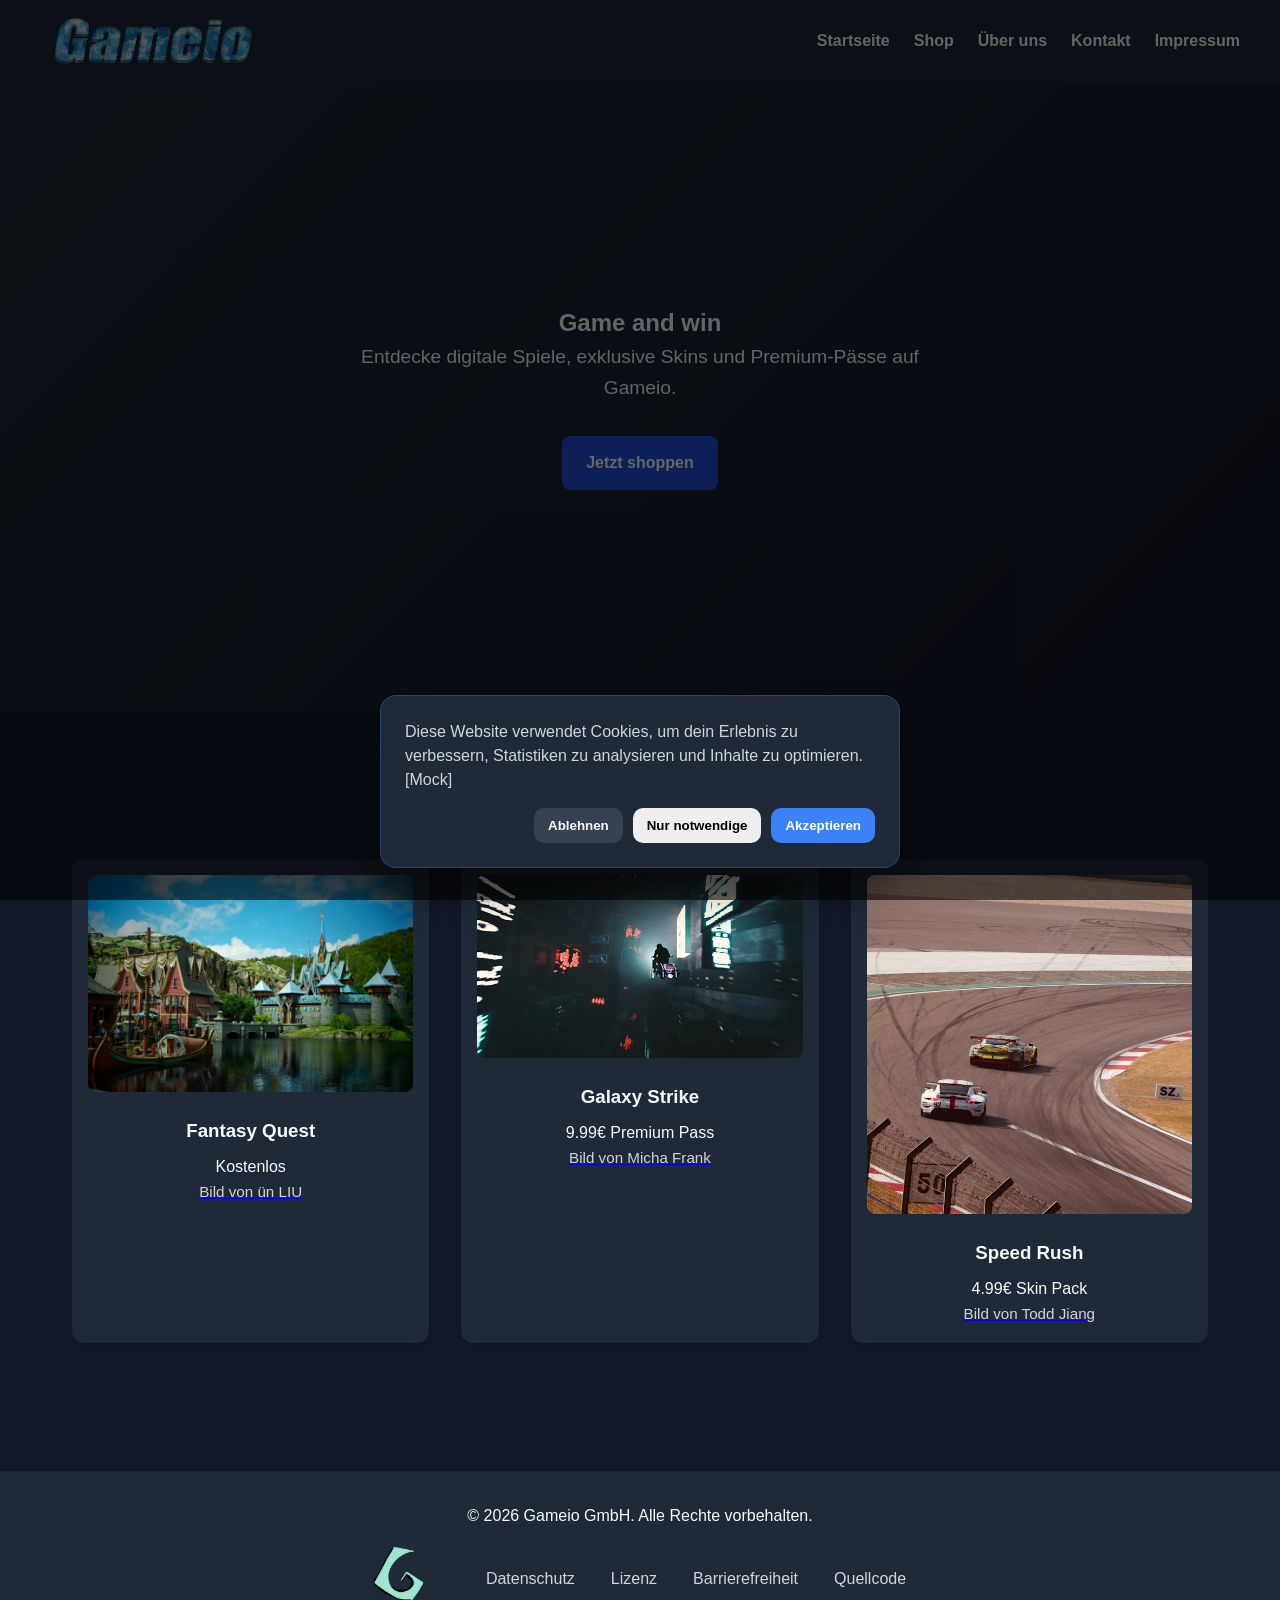
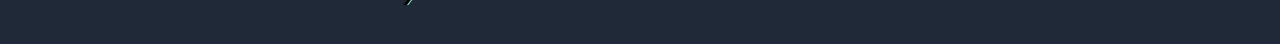
<file: index.html>
<!DOCTYPE html>
<html lang="de">
<head>
    <meta charset="UTF-8" />
    <meta name="viewport" content="width=device-width, initial-scale=1.0" />
    <title>Gameio - Gaming Marketplace</title>
    <link rel="stylesheet" href="style.css" />
</head>

<body>
<a href="#main-content" class="skip-link">Zum Hauptinhalt springen</a>

<header>
    <nav class="navbar">
        <a href="./" class="logo">
            <img src="assets/gameioLOGO.png" alt="Gameio Logo">
        </a>
        <ul class="nav-links">
            <li><a href="./">Startseite</a></li>
            <li><a href="shop.html">Shop</a></li>
            <li><a href="about.html">Über uns</a></li>
            <li><a href="contact.html">Kontakt</a></li>
            <li><a href="impressum.html">Impressum</a></li>
        </ul>
    </nav>
</header>

<main id="main-content">
    <section class="hero">
        <div class="hero-text">
            <h1>Game and win</h1>
            <p>
                Entdecke digitale Spiele, exklusive Skins und Premium-Pässe
                auf Gameio.
            </p>
            <a href="shop.html" class="btn">Jetzt shoppen</a>
        </div>
    </section>

    <section class="featured">
        <h2>Beliebte Produkte</h2>
        <div class="product-grid">

                <article class="card">
                    <img src="assets/game1.jpg" alt="Fantasy Adventure Game Cover">
                    <h3>Fantasy Quest</h3>
                    <p>Kostenlos</p>
                    <a href="https://unsplash.com/de/fotos/burg-und-dorf-an-einem-see-mit-einem-boot-8I8iCWYSlW8" target="_blank" rel="noopener noreferrer">
                        <small>
                            Bild von ün LIU
                        </small>
                    </a>
                </article>

            <article class="card">
                <img src="assets/game2.jpg" alt="Sci-Fi Shooter Game Cover">
                <h3>Galaxy Strike</h3>
                <p>9.99€ Premium Pass</p>
                <a href="https://unsplash.com/de/fotos/eine-person-die-nachts-mit-dem-motorrad-eine-strasse-entlang-fahrt-zTfBVJJw_NY" target="_blank" rel="noopener noreferrer">
                    <small>Bild von Micha Frank</small>
                </a>
            </article>

            <article class="card">
                <img src="assets/game3.jpg" alt="Racing Game Cover">
                <h3>Speed Rush</h3>
                <p>4.99€ Skin Pack</p>
                <a href="https://unsplash.com/de/fotos/rennwagen-auf-der-rennstrecke-uFbmTCtLkqg" target="_blank" rel="noopener noreferrer">
                    <small>Bild von Todd Jiang</small>
                </a>
            </article>

        </div>
    </section>
</main>

<footer>
    <p>&copy; 2026 Gameio GmbH. Alle Rechte vorbehalten.</p>
    <div class="footer-links">
        <a href="./" class="botlogo">
            <img src="assets/gameioLOGOBottom.png" alt="Gameio Logo">
        </a>
        <a href="privacy.html">Datenschutz</a>
        <a href="lizenz.html">Lizenz</a>
        <a href="accessibility.html">Barrierefreiheit</a>
        <a href="https://github.com/luka-ivanovic/gameio" target="_blank" rel="noopener noreferrer">Quellcode
        </a>
    </div>
</footer>

<script src="./home.js"></script>
</body>
</html>
</file>
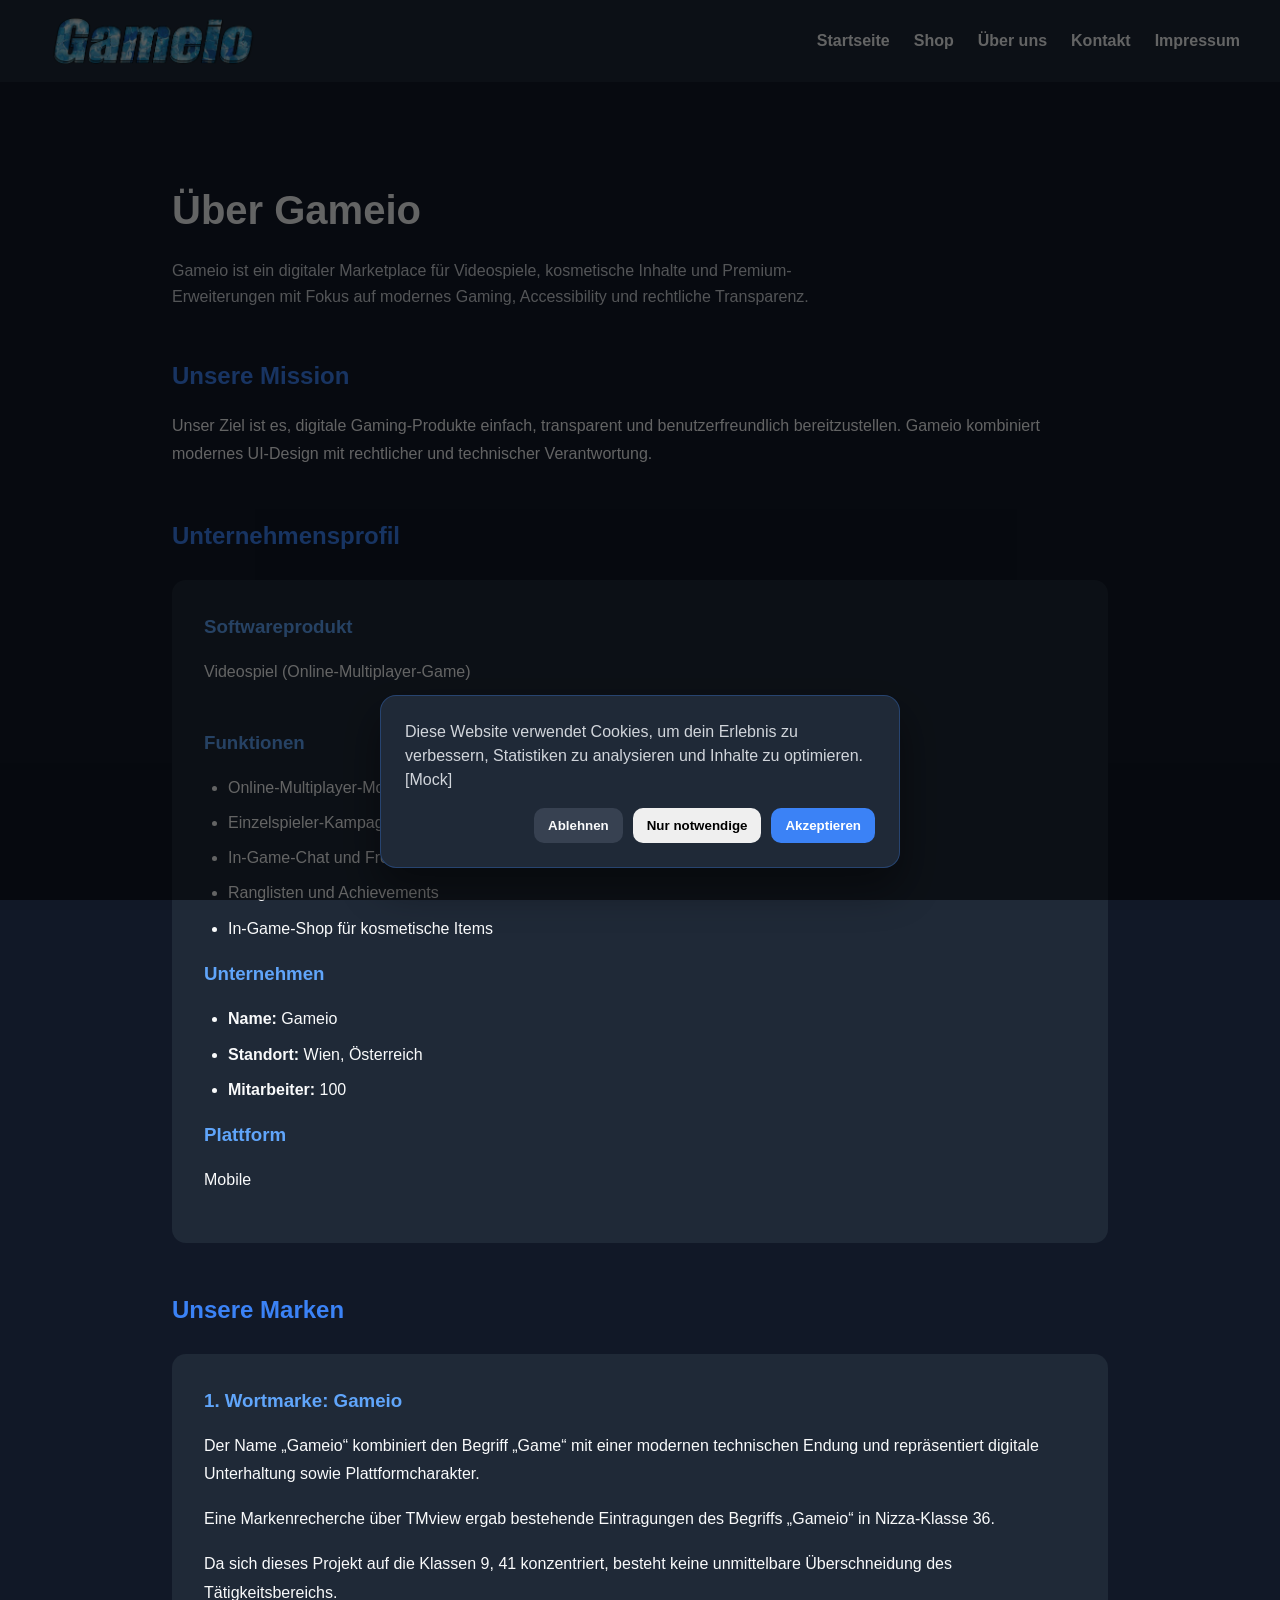
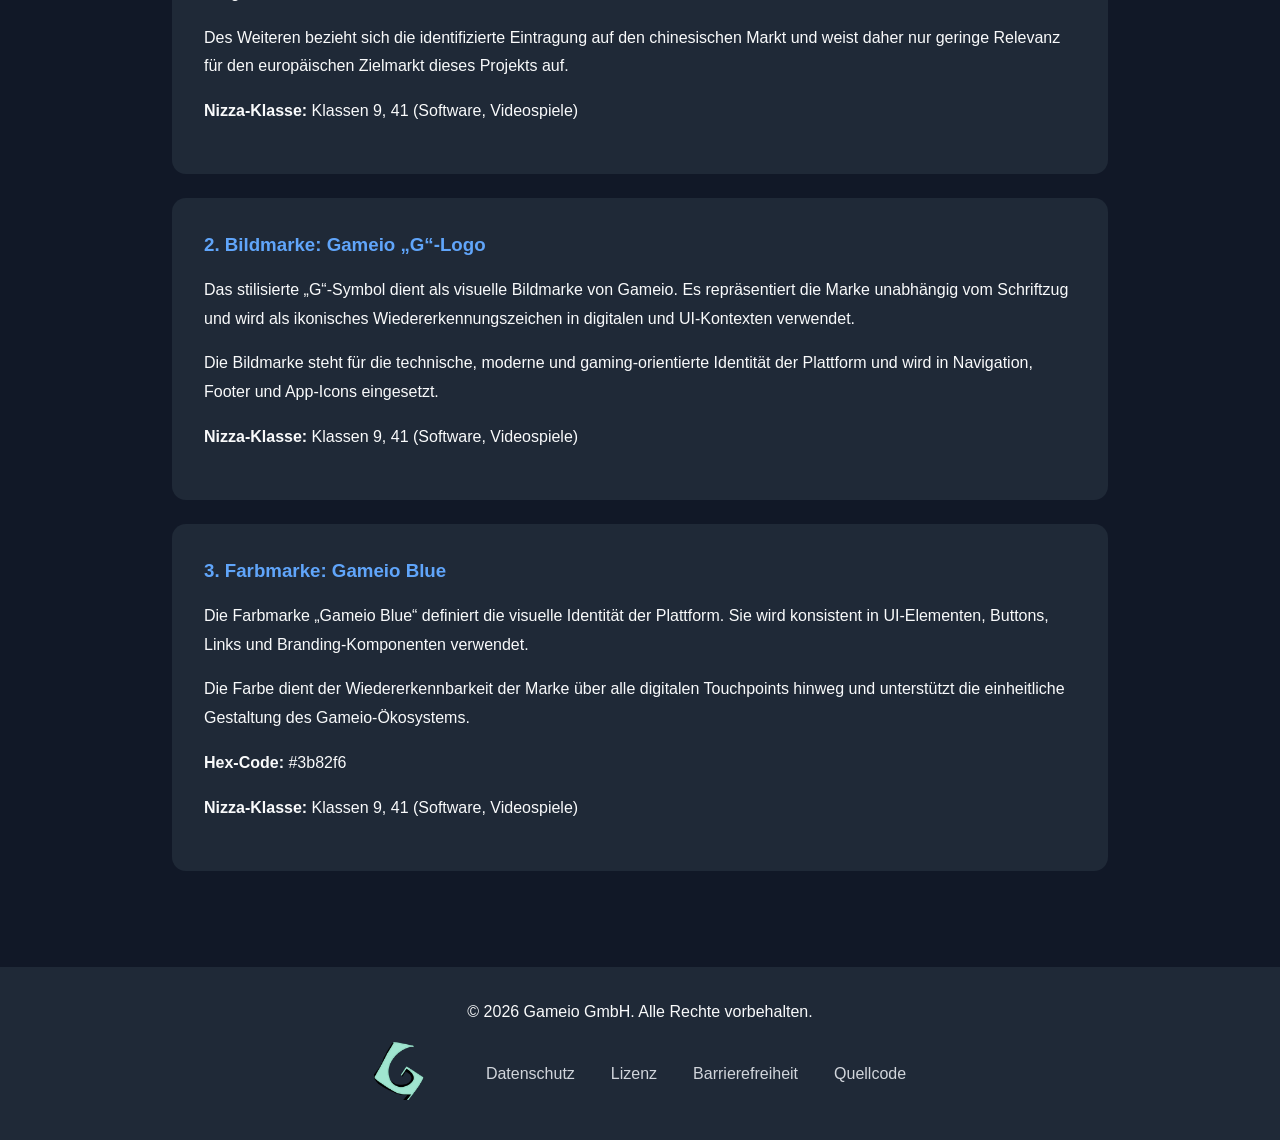
<file: about.html>
<!DOCTYPE html>
<html lang="de">
<head>
    <meta charset="UTF-8" />
    <meta name="viewport" content="width=device-width, initial-scale=1.0" />
    <title>Gameio - Über uns</title>
    <link rel="stylesheet" href="style.css" />
</head>

<body>
<a href="#main-content" class="skip-link">Zum Hauptinhalt springen</a>

<header>
    <nav class="navbar">
        <a href="./" class="logo">
            <img src="assets/gameioLOGO.png" alt="Gameio Logo">
        </a>
        <ul class="nav-links">
            <li><a href="./">Startseite</a></li>
            <li><a href="shop.html">Shop</a></li>
            <li><a href="about.html">Über uns</a></li>
            <li><a href="contact.html">Kontakt</a></li>
            <li><a href="impressum.html">Impressum</a></li>
        </ul>
    </nav>
</header>

<main id="main-content">
    <section class="about-container">
        <h1>Über Gameio</h1>

        <p class="subtitle">
            Gameio ist ein digitaler Marketplace für Videospiele, kosmetische Inhalte
            und Premium-Erweiterungen mit Fokus auf modernes Gaming, Accessibility
            und rechtliche Transparenz.
        </p>

        <section class="about-section">
            <h2>Unsere Mission</h2>
            <p>
                Unser Ziel ist es, digitale Gaming-Produkte einfach, transparent
                und benutzerfreundlich bereitzustellen. Gameio kombiniert modernes
                UI-Design mit rechtlicher und technischer Verantwortung.
            </p>
        </section>

        <section class="about-section">
            <h2>Unternehmensprofil</h2>

            <div class="brand-card">
                <h3>Softwareprodukt</h3>
                <p>Videospiel (Online-Multiplayer-Game)</p>
                <br>
                <h3>Funktionen</h3>
                <ul>
                    <li>Online-Multiplayer-Modus</li>
                    <li>Einzelspieler-Kampagne</li>
                    <li>In-Game-Chat und Freundesliste</li>
                    <li>Ranglisten und Achievements</li>
                    <li>In-Game-Shop für kosmetische Items</li>
                </ul>

                <h3>Unternehmen</h3>
                <ul>
                    <li><strong>Name:</strong> Gameio</li>
                    <li><strong>Standort:</strong> Wien, Österreich</li>
                    <li><strong>Mitarbeiter:</strong> 100</li>
                </ul>

                <h3>Plattform</h3>
                <p>Mobile</p>
            </div>
        </section>

        <section class="about-section">
            <h2>Unsere Marken</h2>

            <div class="brand-card">
                <h3>1. Wortmarke: Gameio</h3>
                <p>
                    Der Name „Gameio“ kombiniert den Begriff „Game“ mit einer
                    modernen technischen Endung und repräsentiert digitale
                    Unterhaltung sowie Plattformcharakter.
                </p>

                <p>
                    Eine Markenrecherche über TMview ergab bestehende Eintragungen
                    des Begriffs „Gameio“ in Nizza-Klasse 36.
                </p>

                <p>
                    Da sich dieses Projekt auf die Klassen 9, 41 konzentriert,
                    besteht keine unmittelbare Überschneidung des Tätigkeitsbereichs.
                </p>

                <p>
                    Des Weiteren bezieht sich die identifizierte Eintragung auf
                    den chinesischen Markt und weist daher nur geringe Relevanz
                    für den europäischen Zielmarkt dieses Projekts auf.
                </p>

                <p><strong>Nizza-Klasse:</strong> Klassen 9, 41 (Software, Videospiele)</p>
            </div>

            <div class="brand-card">
                <h3>2. Bildmarke: Gameio „G“-Logo</h3>

                <p>
                    Das stilisierte „G“-Symbol dient als visuelle Bildmarke von Gameio.
                    Es repräsentiert die Marke unabhängig vom Schriftzug und wird als
                    ikonisches Wiedererkennungszeichen in digitalen und UI-Kontexten verwendet.
                </p>

                <p>
                    Die Bildmarke steht für die technische, moderne und gaming-orientierte
                    Identität der Plattform und wird in Navigation, Footer und App-Icons eingesetzt.
                </p>

                <p>
                    <strong>Nizza-Klasse:</strong> Klassen 9, 41 (Software, Videospiele)
                </p>
            </div>

            <div class="brand-card">
                <h3>3. Farbmarke: Gameio Blue</h3>

                <p>
                    Die Farbmarke „Gameio Blue“ definiert die visuelle Identität der Plattform.
                    Sie wird konsistent in UI-Elementen, Buttons, Links und Branding-Komponenten verwendet.
                </p>

                <p>
                    Die Farbe dient der Wiedererkennbarkeit der Marke über alle digitalen Touchpoints hinweg
                    und unterstützt die einheitliche Gestaltung des Gameio-Ökosystems.
                </p>

                <p>
                    <strong>Hex-Code:</strong> #3b82f6
                </p>

                <p>
                    <strong>Nizza-Klasse:</strong> Klassen 9, 41 (Software, Videospiele)
                </p>
            </div>
        </section>

    </section>
</main>

<footer>
    <p>&copy; 2026 Gameio GmbH. Alle Rechte vorbehalten.</p>
    <div class="footer-links">
        <a href="./" class="botlogo">
            <img src="assets/gameioLOGOBottom.png" alt="Gameio Logo">
        </a>
        <a href="privacy.html">Datenschutz</a>
        <a href="lizenz.html">Lizenz</a>
        <a href="accessibility.html">Barrierefreiheit</a>
        <a href="https://github.com/luka-ivanovic/gameio" target="_blank" rel="noopener noreferrer">Quellcode
        </a>
    </div>
</footer>

<script src="./home.js"></script>
</body>
</html>
</file>
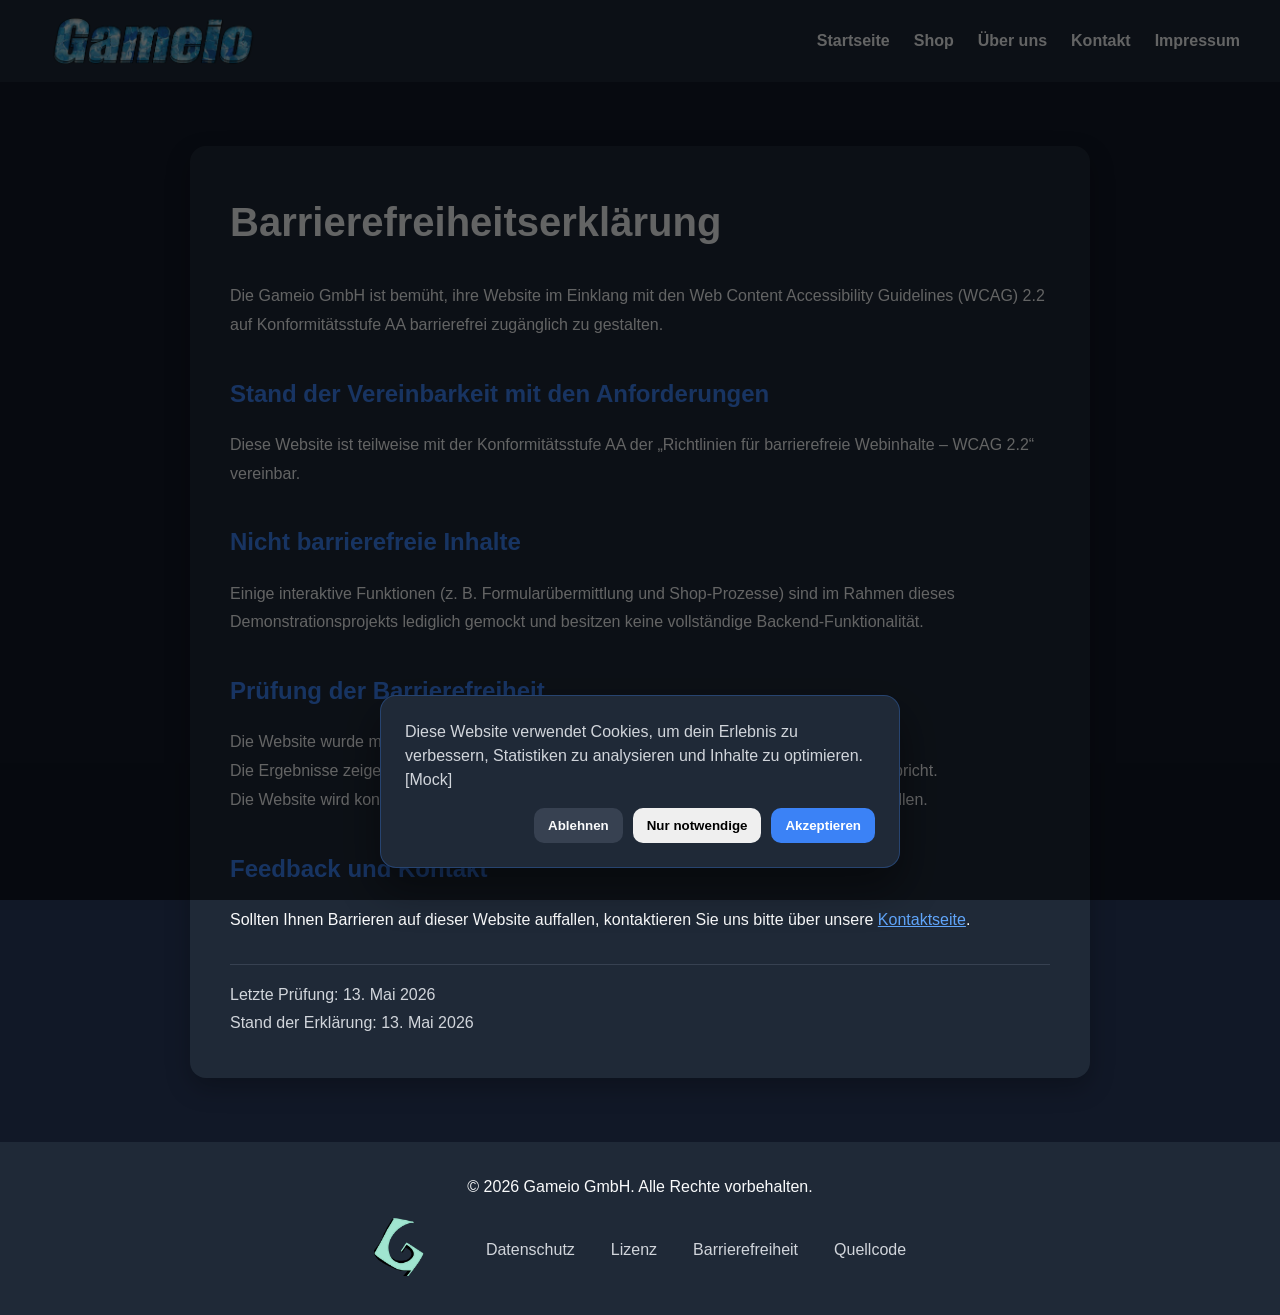
<file: accessibility.html>
<!DOCTYPE html>
<html lang="de">
<head>
    <meta charset="UTF-8" />
    <meta name="viewport" content="width=device-width, initial-scale=1.0" />
    <title>Gameio - Barrierefreiheit</title>
    <link rel="stylesheet" href="style.css" />
</head>

<body>

<a href="#main-content" class="skip-link">Zum Hauptinhalt springen</a>

<header>
    <nav class="navbar">
        <a href="./" class="logo">
            <img src="assets/gameioLOGO.png" alt="Gameio Logo">
        </a>
        <ul class="nav-links">
            <li><a href="./">Startseite</a></li>
            <li><a href="shop.html">Shop</a></li>
            <li><a href="about.html">Über uns</a></li>
            <li><a href="contact.html">Kontakt</a></li>
            <li><a href="impressum.html">Impressum</a></li>
        </ul>
    </nav>
</header>

<main id="main-content" class="legal-container">
    <h1>Barrierefreiheitserklärung</h1>

    <p>
        Die Gameio GmbH ist bemüht, ihre Website im Einklang mit den
        Web Content Accessibility Guidelines (WCAG) 2.2 auf Konformitätsstufe AA
        barrierefrei zugänglich zu gestalten.
    </p>

    <h2>Stand der Vereinbarkeit mit den Anforderungen</h2>
    <p>
        Diese Website ist teilweise mit der Konformitätsstufe AA der „Richtlinien für barrierefreie Webinhalte – WCAG 2.2“ vereinbar.
    </p>


    <h2>Nicht barrierefreie Inhalte</h2>
    <p>
        Einige interaktive Funktionen (z. B. Formularübermittlung und Shop-Prozesse)
        sind im Rahmen dieses Demonstrationsprojekts lediglich gemockt und besitzen
        keine vollständige Backend-Funktionalität.
    </p>

    <h2>Prüfung der Barrierefreiheit</h2>

    <p>
        Die Website wurde mit WAVE (WebAIM) getestet.
    </p>

    <p>
        Die Ergebnisse zeigen, dass die Website großteils den Anforderungen
        der WCAG 2.2 AA entspricht.
    </p>

    <p>
        Die Website wird kontinuierlich weiter verbessert, um die Barrierefreiheit
        langfristig sicherzustellen.
    </p>

    <h2>Feedback und Kontakt</h2>
    <p>
        Sollten Ihnen Barrieren auf dieser Website auffallen, kontaktieren Sie uns bitte über unsere
        <a href="contact.html">Kontaktseite</a>.
    </p>
    <br>
    <p class="credits-note">
        Letzte Prüfung: 13. Mai 2026 <br>
        Stand der Erklärung: 13. Mai 2026
    </p>
</main>


<footer>
    <p>&copy; 2026 Gameio GmbH. Alle Rechte vorbehalten.</p>
    <div class="footer-links">
        <a href="./" class="botlogo">
            <img src="assets/gameioLOGOBottom.png" alt="Gameio Logo">
        </a>
        <a href="privacy.html">Datenschutz</a>
        <a href="lizenz.html">Lizenz</a>
        <a href="accessibility.html">Barrierefreiheit</a>
        <a href="https://github.com/luka-ivanovic/gameio" target="_blank" rel="noopener noreferrer">Quellcode
        </a>
    </div>
</footer>

<script src="./home.js"></script>
</body>
</html>
</file>
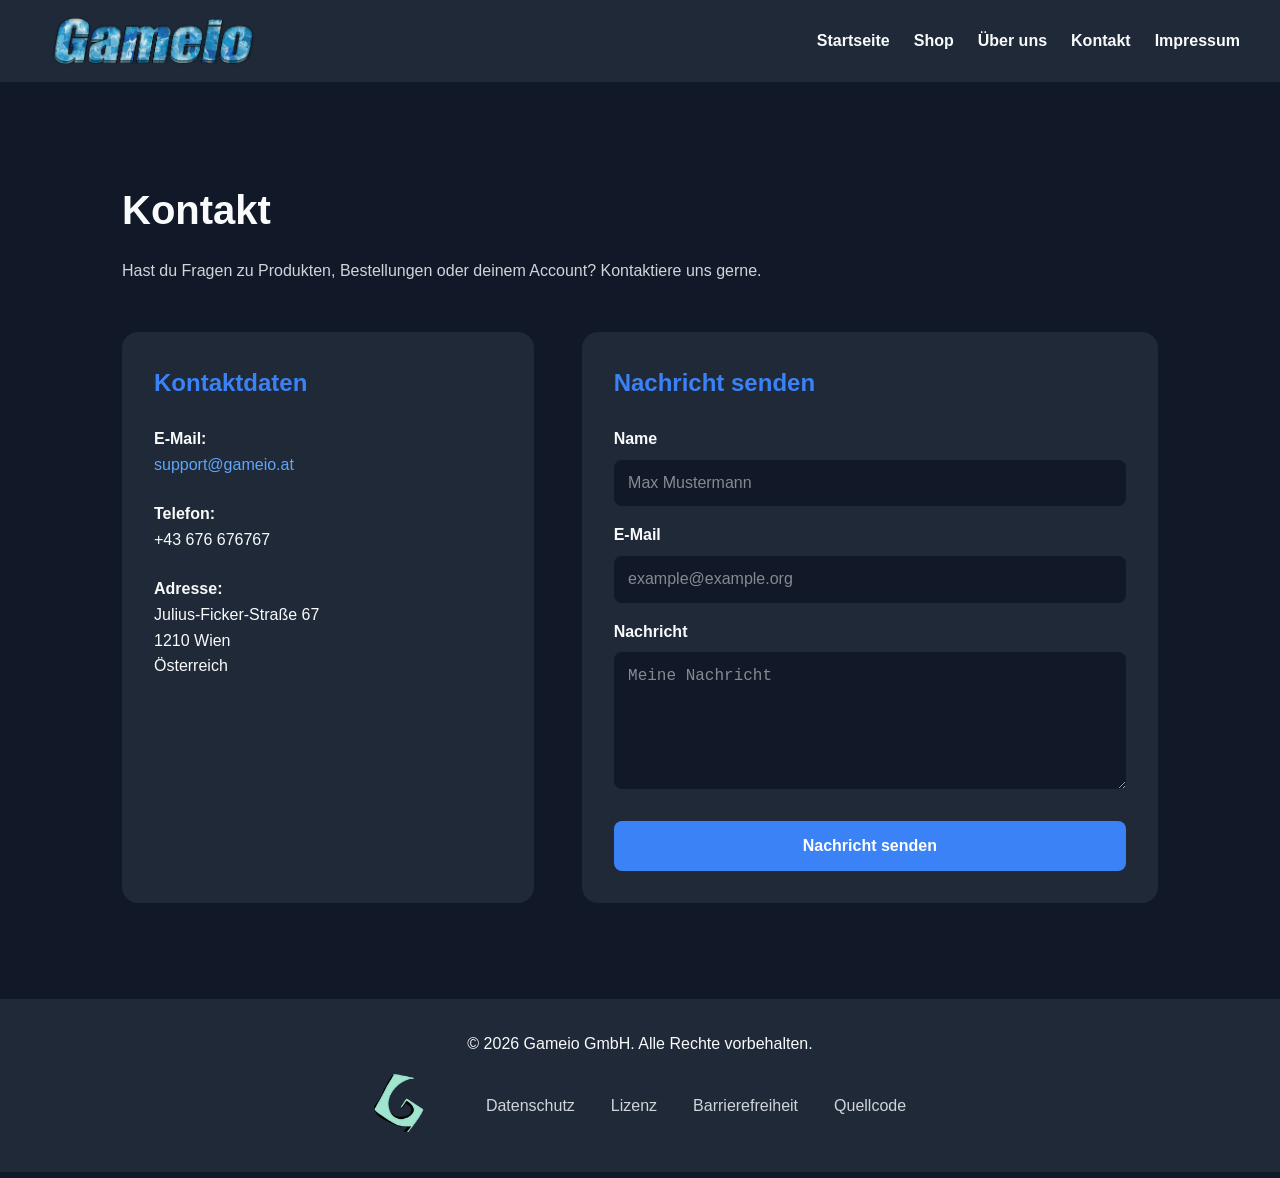
<file: contact.html>
<!DOCTYPE html>
<html lang="de">
<head>
    <meta charset="UTF-8" />
    <meta name="viewport" content="width=device-width, initial-scale=1.0" />
    <title>Gameio - Kontakt</title>
    <link rel="stylesheet" href="style.css" />
</head>

<body>
<a href="#main-content" class="skip-link">Zum Hauptinhalt springen</a>

<header>
    <nav class="navbar">
        <a href="./" class="logo">
            <img src="assets/gameioLOGO.png" alt="Gameio Logo">
        </a>
        <ul class="nav-links">
            <li><a href="./">Startseite</a></li>
            <li><a href="shop.html">Shop</a></li>
            <li><a href="about.html">Über uns</a></li>
            <li><a href="contact.html">Kontakt</a></li>
            <li><a href="impressum.html">Impressum</a></li>
        </ul>
    </nav>
</header>

<main id="main-content">
    <section class="contact-container">
        <h1>Kontakt</h1>
        <p class="subtitle">
            Hast du Fragen zu Produkten, Bestellungen oder deinem Account?
            Kontaktiere uns gerne.
        </p>

        <div class="contact-grid">
            <div class="contact-info">
                <h2>Kontaktdaten</h2>

                <p>
                    <strong>E-Mail:</strong><br>
                    <a href="mailto:support@gameio.at">support@gameio.at</a>
                </p>

                <p>
                    <strong>Telefon:</strong><br>
                    +43 676 676767
                </p>

                <p>
                    <strong>Adresse:</strong><br>
                    Julius-Ficker-Straße 67<br>
                    1210 Wien<br>
                    Österreich
                </p>
            </div>

            <form class="contact-form">
                <h2>Nachricht senden</h2>

                <label for="name">Name</label>
                <input type="text" id="name" name="name" placeholder="Max Mustermann" required>

                <label for="email">E-Mail</label>
                <input type="email" id="email" name="email" placeholder="example@example.org" required>

                <label for="message">Nachricht</label>
                <textarea id="message" name="message" rows="6" placeholder="Meine Nachricht" required></textarea>

                <button type="submit">Nachricht senden</button>
            </form>
        </div>
    </section>
</main>

<footer>
    <p>&copy; 2026 Gameio GmbH. Alle Rechte vorbehalten.</p>
    <div class="footer-links">
        <a href="./" class="botlogo">
            <img src="assets/gameioLOGOBottom.png" alt="Gameio Logo">
        </a>
        <a href="privacy.ptml">Datenschutz</a>
        <a href="lizenz.html">Lizenz</a>
        <a href="accessibility.html">Barrierefreiheit</a>
        <a href="https://github.com/luka-ivanovic/gameio" target="_blank" rel="noopener noreferrer">Quellcode
        </a>
    </div>
</footer>

</body>

</html>
</file>
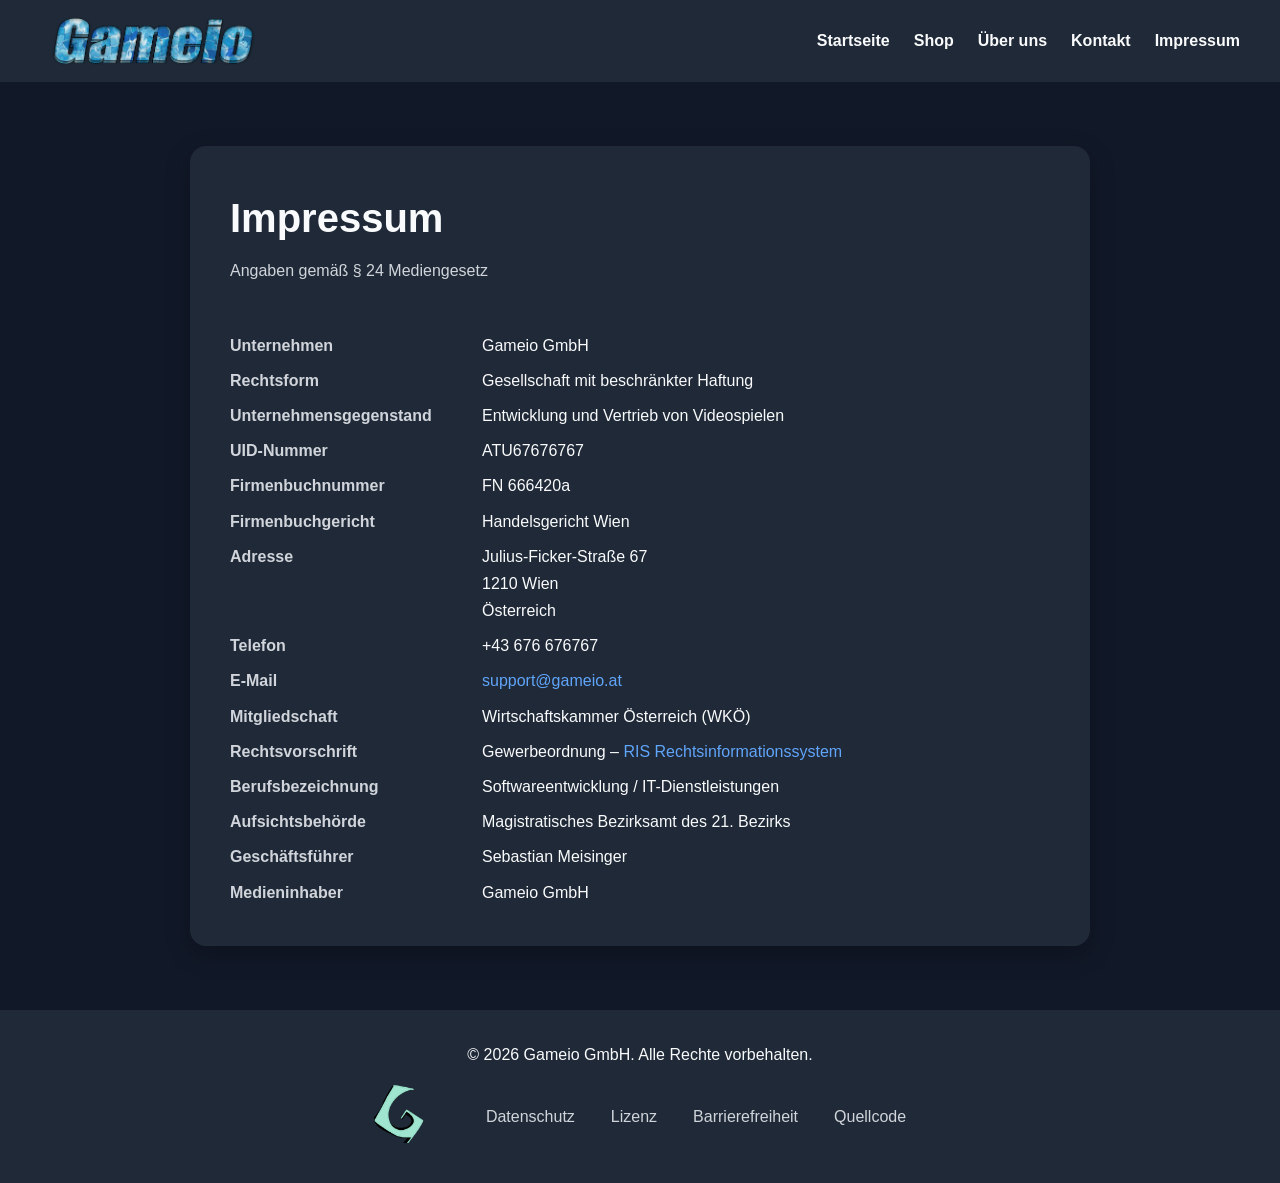
<file: impressum.html>
<!DOCTYPE html>
<html lang="de">
<head>
    <meta charset="UTF-8" />
    <meta name="viewport" content="width=device-width, initial-scale=1.0" />
    <title>Gameio - Impressum</title>
    <link rel="stylesheet" href="style.css" />
</head>

<body>
<a href="#main-content" class="skip-link">Zum Hauptinhalt springen</a>
<header>
    <nav class="navbar">
        <a href="./" class="logo">
            <img src="assets/gameioLOGO.png" alt="Gameio Logo">
        </a>
        <ul class="nav-links">
            <li><a href="./">Startseite</a></li>
            <li><a href="shop.html">Shop</a></li>
            <li><a href="about.html">Über uns</a></li>
            <li><a href="contact.html">Kontakt</a></li>
            <li><a href="impressum.html">Impressum</a></li>
        </ul>
    </nav>
</header>

<main id="main-content">
    <section class="impressum-container">
        <h1>Impressum</h1>
        <p class="subtitle">Angaben gemäß § 24 Mediengesetz</p>

        <dl class="impressum-grid">

            <dt>Unternehmen</dt>
            <dd>Gameio GmbH</dd>

            <dt>Rechtsform</dt>
            <dd>Gesellschaft mit beschränkter Haftung</dd>

            <dt>Unternehmensgegenstand</dt>
            <dd>Entwicklung und Vertrieb von Videospielen</dd>

            <dt>UID-Nummer</dt>
            <dd>ATU67676767</dd>

            <dt>Firmenbuchnummer</dt>
            <dd>FN 666420a</dd>

            <dt>Firmenbuchgericht</dt>
            <dd>Handelsgericht Wien</dd>

            <dt>Adresse</dt>
            <dd>
                Julius-Ficker-Straße 67<br>
                1210 Wien<br>
                Österreich
            </dd>

            <dt>Telefon</dt>
            <dd>+43 676 676767</dd>

            <dt>E-Mail</dt>
            <dd>
                <a href="mailto:support@gameio.at">
                    support@gameio.at
                </a>
            </dd>

            <dt>Mitgliedschaft</dt>
            <dd>Wirtschaftskammer Österreich (WKÖ)</dd>

            <dt>Rechtsvorschrift</dt>
            <dd>
                Gewerbeordnung –
                <a href="https://www.ris.bka.gv.at/" target="_blank" rel="noopener noreferrer">
                    RIS Rechtsinformationssystem
                </a>
            </dd>

            <dt>Berufsbezeichnung</dt>
            <dd>Softwareentwicklung / IT-Dienstleistungen</dd>

            <dt>Aufsichtsbehörde</dt>
            <dd>Magistratisches Bezirksamt des 21. Bezirks</dd>

            <dt>Geschäftsführer</dt>
            <dd>Sebastian Meisinger</dd>

            <dt>Medieninhaber</dt>
            <dd>Gameio GmbH</dd>

        </dl>

    </section>
</main>


<footer>
    <p>&copy; 2026 Gameio GmbH. Alle Rechte vorbehalten.</p>
    <div class="footer-links">
        <a href="./" class="botlogo">
            <img src="assets/gameioLOGOBottom.png" alt="Gameio Logo">
        </a>
        <a href="privacy.html">Datenschutz</a>
        <a href="lizenz.html">Lizenz</a>
        <a href="accessibility.html">Barrierefreiheit</a>
        <a href="https://github.com/luka-ivanovic/gameio" target="_blank" rel="noopener noreferrer">Quellcode
        </a>
    </div>
</footer>

</body>

</html>
</file>
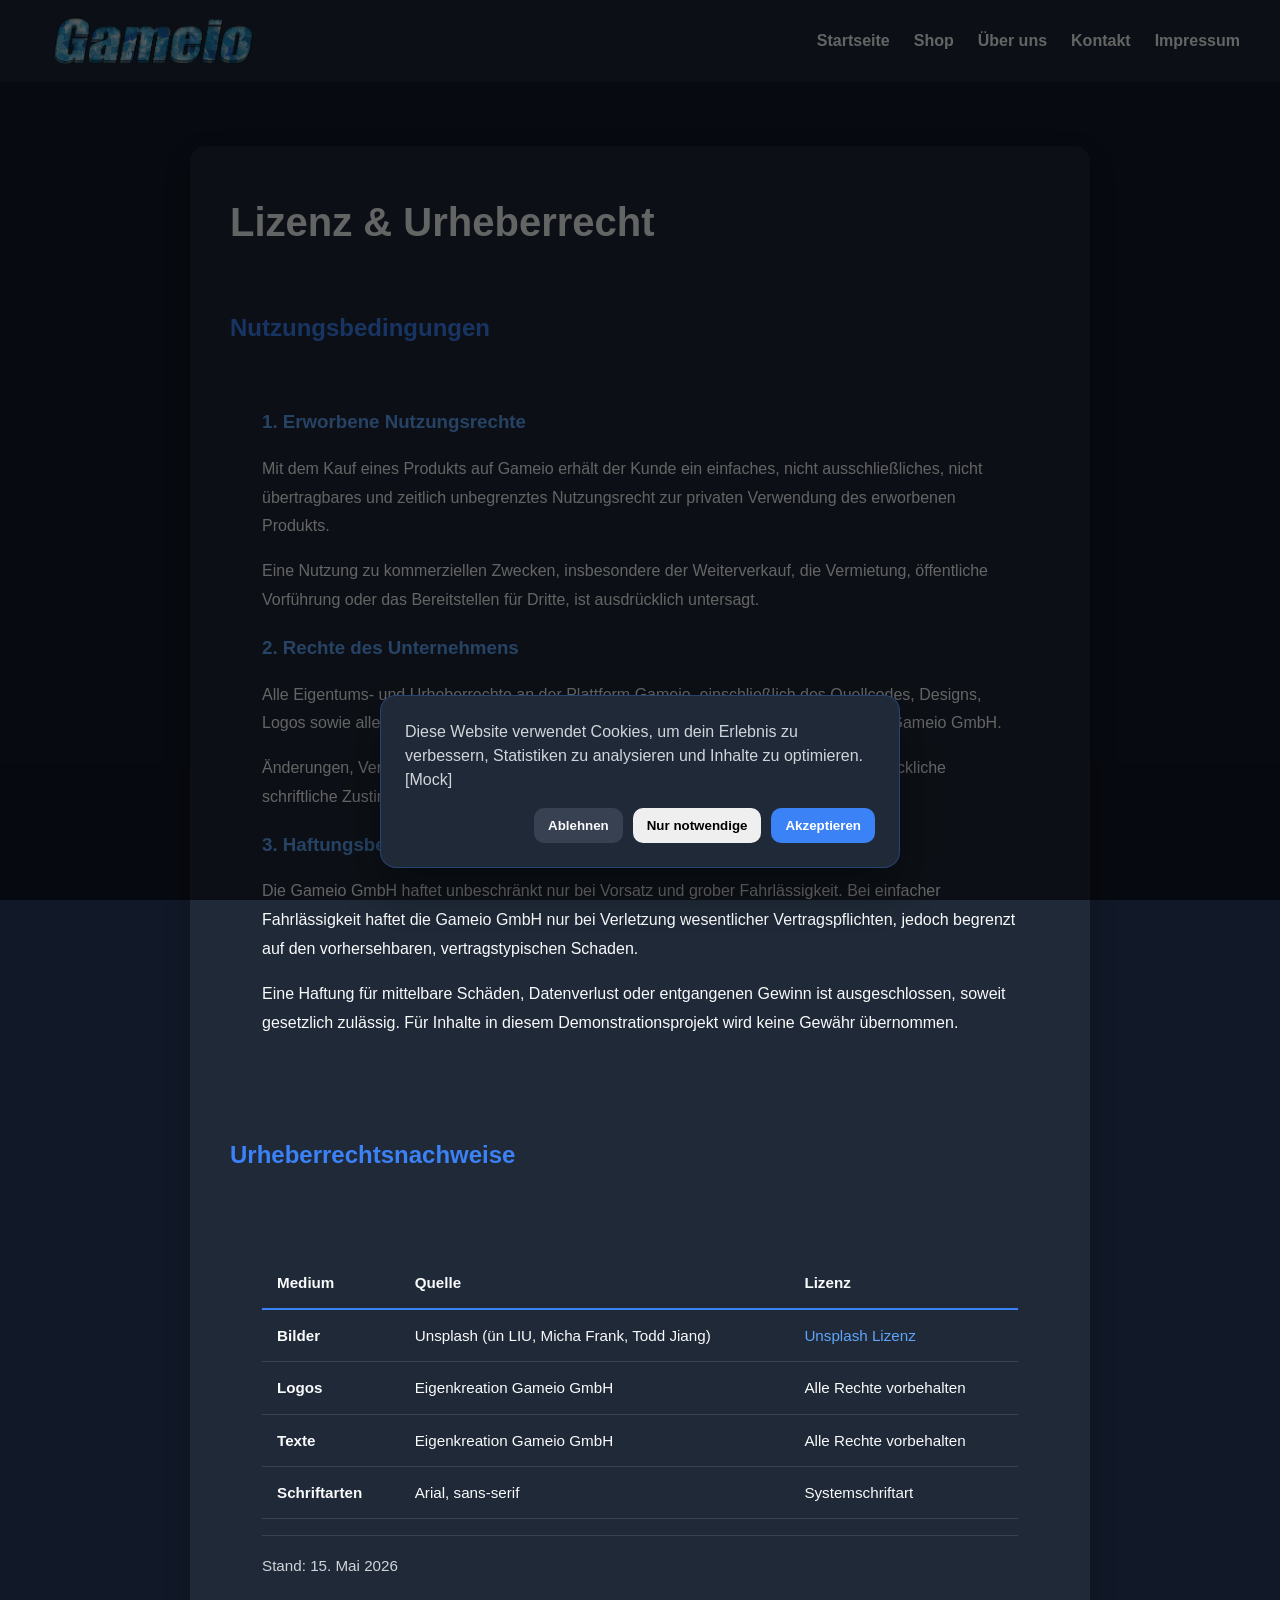
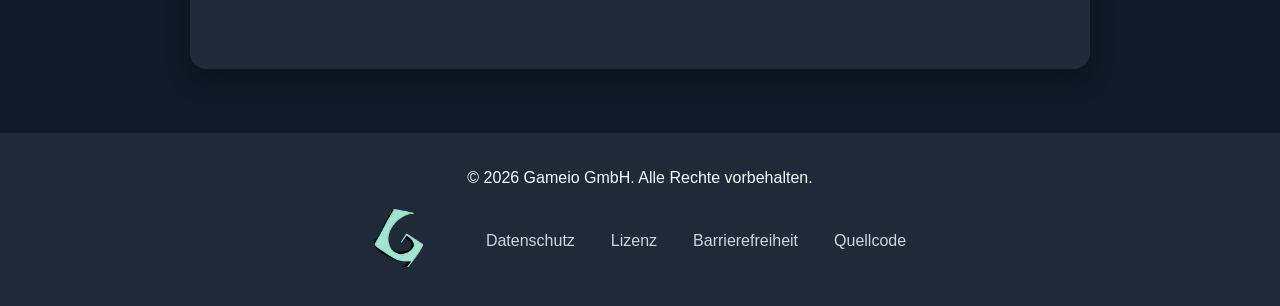
<file: lizenz.html>
<!DOCTYPE html>
<html lang="de">
<head>
    <meta charset="UTF-8" />
    <meta name="viewport" content="width=device-width, initial-scale=1.0" />
    <title>Gameio - Lizenz</title>
    <link rel="stylesheet" href="style.css" />
</head>

<body>
<a href="#main-content" class="skip-link">Zum Hauptinhalt springen</a>
<a href="#credits" class="skip-link">Zu Credits springen</a>


<header>
    <nav class="navbar">
        <a href="./" class="logo">
            <img src="assets/gameioLOGO.png" alt="Gameio Logo">
        </a>
        <ul class="nav-links">
            <li><a href="./">Startseite</a></li>
            <li><a href="shop.html">Shop</a></li>
            <li><a href="about.html">Über uns</a></li>
            <li><a href="contact.html">Kontakt</a></li>
            <li><a href="impressum.html">Impressum</a></li>
        </ul>
    </nav>
</header>

<main>
    <div class="legal-container">
        <h1>Lizenz & Urheberrecht</h1>

        <section class="about-section" id="main-content">
            <h2>Nutzungsbedingungen</h2>

            <div class="brand-card">

                <h3>1. Erworbene Nutzungsrechte</h3>
                <p>
                    Mit dem Kauf eines Produkts auf Gameio erhält der Kunde ein einfaches,
                    nicht ausschließliches, nicht übertragbares und zeitlich unbegrenztes Nutzungsrecht
                    zur privaten Verwendung des erworbenen Produkts.
                </p>
                <p>
                    Eine Nutzung zu kommerziellen Zwecken, insbesondere der Weiterverkauf,
                    die Vermietung, öffentliche Vorführung oder das Bereitstellen für Dritte,
                    ist ausdrücklich untersagt.
                </p>

                <h3>2. Rechte des Unternehmens</h3>
                <p>
                    Alle Eigentums- und Urheberrechte an der Plattform Gameio, einschließlich
                    des Quellcodes, Designs, Logos sowie aller Marken-, Wort- und Bildbestandteile,
                    verbleiben ausschließlich bei der Gameio GmbH.
                </p>
                <p>
                    Änderungen, Vervielfältigungen oder Reverse Engineering der Software sind
                    ohne ausdrückliche schriftliche Zustimmung der Gameio GmbH nicht gestattet.
                </p>

                <h3>3. Haftungsbeschränkung</h3>
                <p>
                    Die Gameio GmbH haftet unbeschränkt nur bei Vorsatz und grober Fahrlässigkeit.
                    Bei einfacher Fahrlässigkeit haftet die Gameio GmbH nur bei Verletzung wesentlicher Vertragspflichten, jedoch begrenzt auf den vorhersehbaren, vertragstypischen Schaden.
                </p>
                <p>
                    Eine Haftung für mittelbare Schäden, Datenverlust oder entgangenen Gewinn ist ausgeschlossen,
                    soweit gesetzlich zulässig. Für Inhalte in diesem Demonstrationsprojekt wird keine Gewähr übernommen.
                </p>

            </div>
        </section>

        <section id="credits" class="about-section">
            <h2>Urheberrechtsnachweise</h2>

            <div class="brand-card">
                <table class="credits-table">
                    <thead>
                    <tr>
                        <th scope="col">Medium</th>
                        <th scope="col">Quelle</th>
                        <th scope="col">Lizenz</th>
                    </tr>
                    </thead>
                    <tbody>
                    <tr>
                        <td><strong>Bilder</strong></td>
                        <td>Unsplash (ün LIU, Micha Frank, Todd Jiang)</td>
                        <td><a href="https://unsplash.com/license" target="_blank" rel="noopener noreferrer">Unsplash Lizenz</a></td>
                    </tr>
                    <tr>
                        <td><strong>Logos</strong></td>
                        <td>Eigenkreation Gameio GmbH</td>
                        <td>Alle Rechte vorbehalten</td>
                    </tr>
                    <tr>
                        <td><strong>Texte</strong></td>
                        <td>Eigenkreation Gameio GmbH</td>
                        <td>Alle Rechte vorbehalten</td>
                    </tr>
                    <tr>
                        <td><strong>Schriftarten</strong></td>
                        <td>Arial, sans-serif</td>
                        <td>Systemschriftart</td>
                    </tr>
                    </tbody>
                </table>
                <p class="credits-note" style="margin-top: 1rem;">
                    <small>Stand: 15. Mai 2026</small>
                </p>
            </div>
        </section>
    </div>
</main>

<footer>
    <p>&copy; 2026 Gameio GmbH. Alle Rechte vorbehalten.</p>
    <div class="footer-links">
        <a href="./" class="botlogo">
            <img src="assets/gameioLOGOBottom.png" alt="Gameio Logo">
        </a>
        <a href="privacy.html">Datenschutz</a>
        <a href="lizenz.html">Lizenz</a>
        <a href="accessibility.html">Barrierefreiheit</a>
        <a href="https://github.com/luka-ivanovic/gameio" target="_blank" rel="noopener noreferrer">Quellcode
        </a>
    </div>
</footer>

<script src="./home.js"></script>

</body>
</html>
</file>
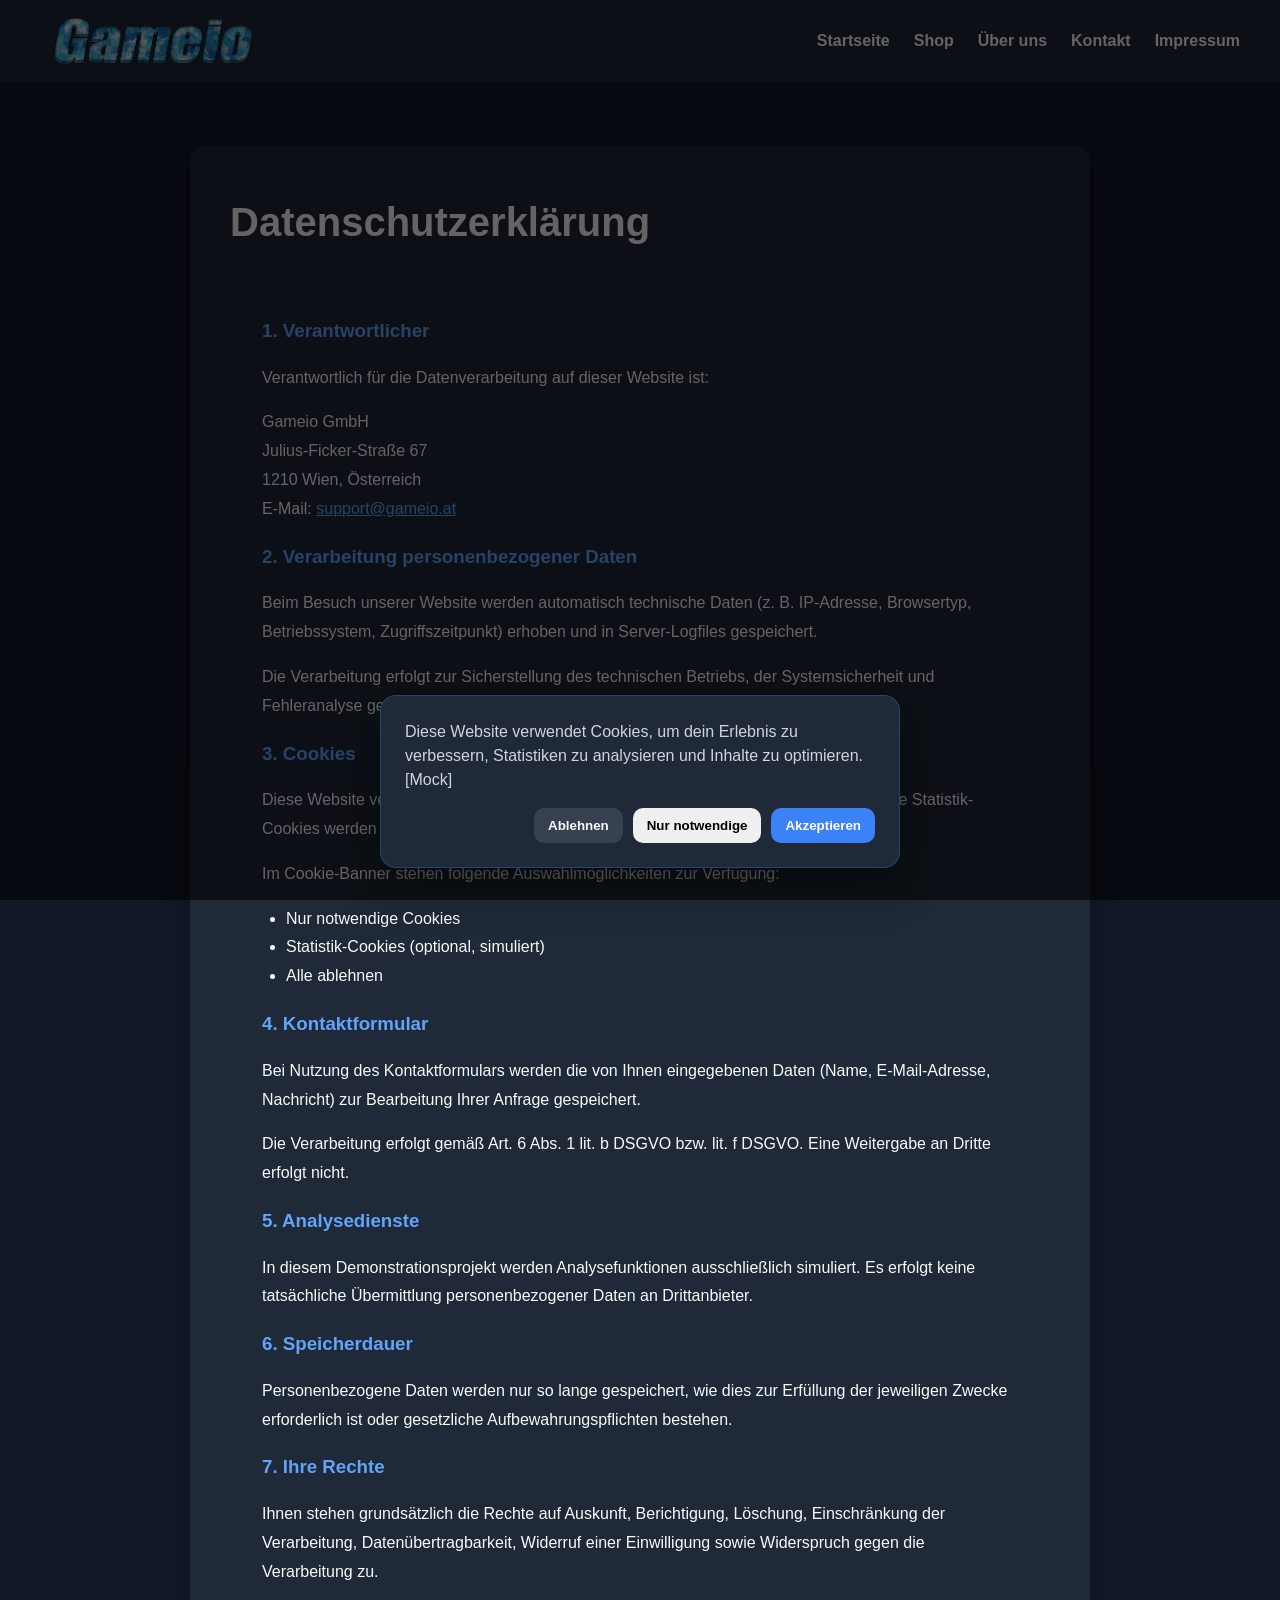
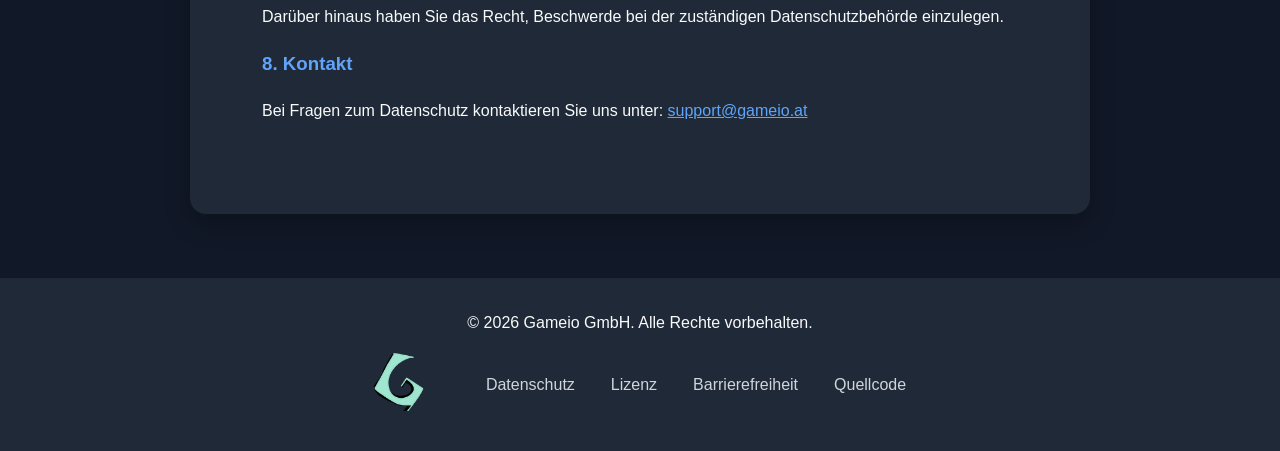
<file: privacy.html>
<!DOCTYPE html>
<html lang="de">
<head>
    <meta charset="UTF-8" />
    <meta name="viewport" content="width=device-width, initial-scale=1.0" />
    <title>Gameio - Datenschutz</title>
    <link rel="stylesheet" href="style.css" />
</head>

<body>
<a href="#main-content" class="skip-link">Zum Hauptinhalt springen</a>

<header>
    <nav class="navbar">
        <a href="./" class="logo">
            <img src="assets/gameioLOGO.png" alt="Gameio Logo">
        </a>
        <ul class="nav-links">
            <li><a href="./">Startseite</a></li>
            <li><a href="shop.html">Shop</a></li>
            <li><a href="about.html">Über uns</a></li>
            <li><a href="contact.html">Kontakt</a></li>
            <li><a href="impressum.html">Impressum</a></li>
        </ul>
    </nav>
</header>

<main id="main-content">
    <section class="legal-container">

        <h1>Datenschutzerklärung</h1>

        <div class="brand-card">

            <h3>1. Verantwortlicher</h3>
            <p>
                Verantwortlich für die Datenverarbeitung auf dieser Website ist:
            </p>
            <p>
                Gameio GmbH<br>
                Julius-Ficker-Straße 67<br>
                1210 Wien, Österreich<br>
                E-Mail: <a href="mailto:support@gameio.at">support@gameio.at</a>
            </p>

            <h3>2. Verarbeitung personenbezogener Daten</h3>
            <p>
                Beim Besuch unserer Website werden automatisch technische Daten
                (z. B. IP-Adresse, Browsertyp, Betriebssystem, Zugriffszeitpunkt)
                erhoben und in Server-Logfiles gespeichert.
            </p>
            <p>
                Die Verarbeitung erfolgt zur Sicherstellung des technischen Betriebs,
                der Systemsicherheit und Fehleranalyse gemäß Art. 6 Abs. 1 lit. f DSGVO.
            </p>

            <h3>3. Cookies</h3>
            <p>
                Diese Website verwendet Cookies, um grundlegende Funktionen bereitzustellen.
                Optionale Statistik-Cookies werden nur nach ausdrücklicher Einwilligung gesetzt.
            </p>
            <p>
                Im Cookie-Banner stehen folgende Auswahlmöglichkeiten zur Verfügung:
            </p>
            <ul>
                <li>Nur notwendige Cookies</li>
                <li>Statistik-Cookies (optional, simuliert)</li>
                <li>Alle ablehnen</li>
            </ul>

            <h3>4. Kontaktformular</h3>
            <p>
                Bei Nutzung des Kontaktformulars werden die von Ihnen eingegebenen Daten
                (Name, E-Mail-Adresse, Nachricht) zur Bearbeitung Ihrer Anfrage gespeichert.
            </p>
            <p>
                Die Verarbeitung erfolgt gemäß Art. 6 Abs. 1 lit. b DSGVO bzw. lit. f DSGVO.
                Eine Weitergabe an Dritte erfolgt nicht.
            </p>

            <h3>5. Analysedienste</h3>
            <p>
                In diesem Demonstrationsprojekt werden Analysefunktionen ausschließlich simuliert.
                Es erfolgt keine tatsächliche Übermittlung personenbezogener Daten an Drittanbieter.
            </p>

            <h3>6. Speicherdauer</h3>
            <p>
                Personenbezogene Daten werden nur so lange gespeichert,
                wie dies zur Erfüllung der jeweiligen Zwecke erforderlich ist
                oder gesetzliche Aufbewahrungspflichten bestehen.
            </p>

            <h3>7. Ihre Rechte</h3>
            <p>
                Ihnen stehen grundsätzlich die Rechte auf Auskunft, Berichtigung,
                Löschung, Einschränkung der Verarbeitung, Datenübertragbarkeit,
                Widerruf einer Einwilligung sowie Widerspruch gegen die Verarbeitung zu.
            </p>
            <p>
                Darüber hinaus haben Sie das Recht, Beschwerde bei der zuständigen
                Datenschutzbehörde einzulegen.
            </p>

            <h3>8. Kontakt</h3>
            <p>
                Bei Fragen zum Datenschutz kontaktieren Sie uns unter:
                <a href="mailto:support@gameio.at">support@gameio.at</a>
            </p>

        </div>

    </section>
</main>

<footer>
    <p>&copy; 2026 Gameio GmbH. Alle Rechte vorbehalten.</p>
    <div class="footer-links">
        <a href="./" class="botlogo">
            <img src="assets/gameioLOGOBottom.png" alt="Gameio Logo">
        </a>
        <a href="privacy.html">Datenschutz</a>
        <a href="lizenz.html">Lizenz</a>
        <a href="accessibility.html">Barrierefreiheit</a>
        <a href="https://github.com/luka-ivanovic/gameio" target="_blank" rel="noopener noreferrer">Quellcode
        </a>
    </div>
</footer>

<script src="./home.js"></script>

</body>
</html>
</file>
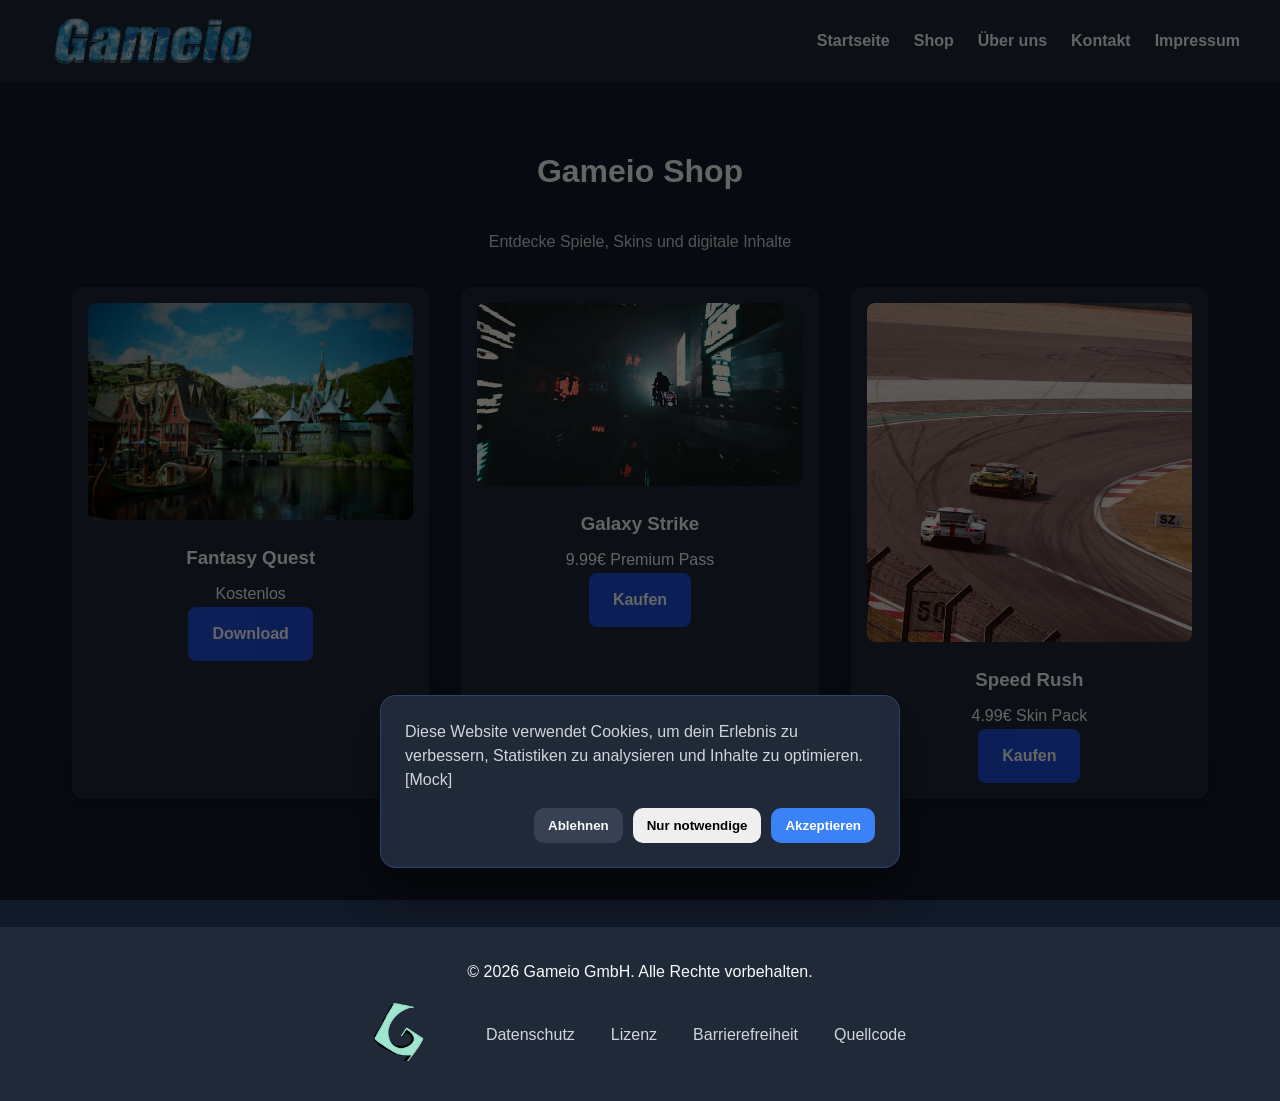
<file: shop.html>
<!DOCTYPE html>
<html lang="de">
<head>
    <meta charset="UTF-8" />
    <meta name="viewport" content="width=device-width, initial-scale=1.0" />
    <title>Gameio - Shop</title>
    <link rel="stylesheet" href="style.css" />
</head>

<body>
<a href="#main-content" class="skip-link">Zum Hauptinhalt springen</a>

<header>
    <nav class="navbar">
        <a href="./" class="logo">
            <img src="assets/gameioLOGO.png" alt="Gameio Logo">
        </a>
        <ul class="nav-links">
            <li><a href="./">Startseite</a></li>
            <li><a href="shop.html">Shop</a></li>
            <li><a href="about.html">Über uns</a></li>
            <li><a href="contact.html">Kontakt</a></li>
            <li><a href="impressum.html">Impressum</a></li>
        </ul>
    </nav>
</header>

<main id="main-content">

    <section class="featured">
        <h2>Gameio Shop</h2>
        <p style="text-align:center; color:#d1d5db; margin-bottom:2rem;">
            Entdecke Spiele, Skins und digitale Inhalte
        </p>

        <div class="product-grid">

            <article class="card">
                <img src="assets/game1.jpg" alt="Fantasy Quest Game">
                <h3>Fantasy Quest</h3>
                <p>Kostenlos</p>
                <a class="btn" href="#">Download</a>
            </article>

            <article class="card">
                <img src="assets/game2.jpg" alt="Galaxy Strike Game">
                <h3>Galaxy Strike</h3>
                <p>9.99€ Premium Pass</p>
                <a class="btn" href="#">Kaufen</a>
            </article>

            <article class="card">
                <img src="assets/game3.jpg" alt="Speed Rush Game">
                <h3>Speed Rush</h3>
                <p>4.99€ Skin Pack</p>
                <a class="btn" href="#">Kaufen</a>
            </article>


        </div>
    </section>

</main>

<footer>
    <p>&copy; 2026 Gameio GmbH. Alle Rechte vorbehalten.</p>
    <div class="footer-links">
        <a href="./" class="botlogo">
            <img src="assets/gameioLOGOBottom.png" alt="Gameio Logo">
        </a>
        <a href="privacy.html">Datenschutz</a>
        <a href="lizenz.html">Lizenz</a>
        <a href="accessibility.html">Barrierefreiheit</a>
        <a href="https://github.com/luka-ivanovic/gameio" target="_blank" rel="noopener noreferrer">Quellcode
        </a>
    </div>

</footer>

<script src="./home.js"></script>
</body>

</html>
</file>
<file: style.css>
* {
    margin: 0;
    padding: 0;
    box-sizing: border-box;
}

body {
    font-family: Arial, sans-serif;
    line-height: 1.6;
    background-color: #111827;
    color: #f9fafb;
}

a:focus,
button:focus,
input:focus,
textarea:focus {
    outline: 3px solid #93c5fd;
    outline-offset: 3px;
}

small {
    font-size: 0.95rem;
    color: #d1d5db;
}

.skip-link {
    position: absolute;
    left: -999px;
    top: 10px;
    background: white;
    color: black;
    padding: 10px;
}

.skip-link:focus {
    left: 10px;
}

header {
    background: #1f2937;
    padding: 1rem 2rem;
}

.navbar {
    max-width: 1200px;
    margin: auto;
    display: flex;
    justify-content: space-between;
    align-items: center;
}

.logo {
    color: #3b82f6;
    font-size: 2rem;
}

.logo img {
    height: 50px;
    width: auto;
    display: block;
}

.logo img:hover {
    opacity: 0.85;
    transition: 0.2s ease;
}

.nav-links {
    list-style: none;
    display: flex;
    gap: 1.5rem;
}

.nav-links a {
    color: #f9fafb;
    text-decoration: none;
    font-weight: bold;
}

.nav-links a:hover,
.nav-links a:focus {
    color: #3b82f6;
}


.hero {
    min-height: 70vh;
    display: flex;
    align-items: center;
    justify-content: center;
    text-align: center;
    padding: 2rem;
    background: linear-gradient(135deg, #1f2937, #111827);
}

.hero-text h2 {
    font-size: 3rem;
    margin-bottom: 1rem;
}

.hero-text p {
    max-width: 600px;
    margin: auto;
    margin-bottom: 2rem;
    font-size: 1.2rem;
}

.btn {
    display: inline-block;
    background: #1d4ed8;
    color: #ffffff;
    padding: 0.9rem 1.5rem;
    text-decoration: none;
    border-radius: 8px;
    font-weight: bold;
}

.btn:hover,
.btn:focus {
    background: #1e40af;
}

.featured {
    padding: 4rem 2rem;
    max-width: 1200px;
    margin: auto;
}

.featured h2 {
    text-align: center;
    margin-bottom: 2rem;
    font-size: 2rem;
}

.product-grid {
    display: grid;
    grid-template-columns: repeat(auto-fit, minmax(250px, 1fr));
    gap: 2rem;
}

.card {
    background: #1f2937;
    padding: 1rem;
    border-radius: 12px;
    text-align: center;
    transition: transform 0.3s ease, box-shadow 0.3s ease;
    box-shadow: 0 4px 10px rgba(0, 0, 0, 0.1);
}


.card:hover {
    transform: translateY(-8px);
    box-shadow: 0 10px 20px rgba(0, 0, 0, 0.2);
    cursor: pointer;
}


.card img {
    width: 100%;
    border-radius: 8px;
    margin-bottom: 1rem;
}

.card h3 {
    margin-bottom: 0.5rem;
}

footer {
    background: #1f2937;
    padding: 2rem;
    text-align: center;
    margin-top: 4rem;
}

.footer-links {
    margin-top: 1rem;
    display: flex;
    justify-content: center;
    align-items: center;
    gap: 1rem;
    flex-wrap: wrap;
}


.footer-links a {
    color: #d1d5db;
    margin: 0 10px;
    text-decoration: none;
}

.botlogo img {
    height: 60px;
    width: auto;
    margin-right: 1rem;
    transition: 0.2s ease;
}

.botlogo img:hover {
    transform: scale(1.05);
}

.footer-links a:hover,
.footer-links a:focus {
    color: #3b82f6;
    text-decoration: underline;
}

#cookie-popup {
    position: fixed;
    inset: 0;
    background: rgba(0, 0, 0, 0.6);
    display: flex;
    justify-content: center;
    align-items: flex-end;
    padding: 2rem;
    z-index: 9999;
}

.cookie-box {
    background: #1f2937;
    color: #f9fafb;
    padding: 1.5rem;
    border-radius: 16px;
    max-width: 520px;
    width: 100%;
    box-shadow: 0 20px 40px rgba(0, 0, 0, 0.4);
    border: 1px solid rgba(59, 130, 246, 0.3);
    animation: slideUp 0.4s ease;
}

.cookie-box p {
    margin-bottom: 1rem;
    color: #d1d5db;
    line-height: 1.5;
}

.cookie-buttons {
    display: flex;
    gap: 10px;
    justify-content: flex-end;
}

.cookie-buttons button {
    padding: 10px 14px;
    border: none;
    border-radius: 10px;
    font-weight: bold;
    cursor: pointer;
    transition: 0.2s ease;
}

#accept-cookies {
    background: #3b82f6;
    color: white;
}

#accept-cookies:hover {
    background: #2563eb;
}

#decline-cookies {
    background: #374151;
    color: #f9fafb;
}

#decline-cookies:hover {
    background: #4b5563;
}

@keyframes slideUp {
    from {
        transform: translateY(30px);
        opacity: 0;
    }
    to {
        transform: translateY(0);
        opacity: 1;
    }
}

/* Impressum PAGE                      */
.impressum-container {
    max-width: 900px;
    margin: 4rem auto;
    padding: 2.5rem;
    background: #1f2937;
    border-radius: 16px;
    box-shadow: 0 8px 24px rgba(0, 0, 0, 0.25);
}

.impressum-container h1 {
    font-size: 2.5rem;
    margin-bottom: 0.5rem;
    color: #f9fafb;
}


.impressum-grid {
    display: grid;
    grid-template-columns: 220px 1fr;
    gap: 0.5rem 2rem;
    line-height: 1.7;
}

dt {
    font-weight: bold;
    color: #d1d5db;
}

dd {
    margin: 0;
    color: #f9fafb;
}


.impressum-grid a {
    color: #60a5fa;
    text-decoration: none;
}

.impressum-grid a:hover,
.impressum-grid a:focus {
    text-decoration: underline;
}

@media (max-width: 700px) {
    .impressum-grid {
        grid-template-columns: 1fr;
        gap: 0.5rem;
    }

    .impressum-grid span:nth-child(odd) {
        margin-top: 1rem;
    }
}

/* Contact PAGE                          */

.contact-container {
    max-width: 1100px;
    margin: 4rem auto;
    padding: 2rem;
}

.contact-container h1 {
    font-size: 2.5rem;
    margin-bottom: 1rem;
}

.subtitle {
    color: #d1d5db;
    margin-bottom: 3rem;
    max-width: 700px;
}

.contact-grid {
    display: grid;
    grid-template-columns: 1fr 1.4fr;
    gap: 3rem;
}

.contact-info,
.contact-form {
    background: #1f2937;
    padding: 2rem;
    border-radius: 16px;
}

.contact-form input::placeholder,
.contact-form textarea::placeholder {
    color: #f9fafb;
    opacity: 0.5;
}

.contact-form input:focus::placeholder,
.contact-form textarea:focus::placeholder {
    color: transparent;
}

.contact-info h2,
.contact-form h2 {
    margin-bottom: 1.5rem;
    color: #3b82f6;
}

.contact-info p {
    margin-bottom: 1.5rem;
}

.contact-info a {
    color: #60a5fa;
    text-decoration: none;
}

.contact-info a:hover {
    text-decoration: underline;
}

.contact-form label {
    display: block;
    margin-bottom: 0.5rem;
    margin-top: 1rem;
    font-weight: bold;
}

.contact-form input,
.contact-form textarea {
    width: 100%;
    padding: 0.9rem;
    border: none;
    border-radius: 8px;
    background: #111827;
    color: white;
    font-size: 1rem;
}

.contact-form button {
    margin-top: 1.5rem;
    width: 100%;
    padding: 1rem;
    border: none;
    border-radius: 8px;
    background: #3b82f6;
    color: white;
    font-weight: bold;
    cursor: pointer;
    font-size: 1rem;
}

.contact-form button:hover,
.contact-form button:focus {
    background: #2563eb;
}

@media (max-width: 800px) {
    .contact-grid {
        grid-template-columns: 1fr;
    }
}



/*ABOUT PAGE                          */
.about-container {
    max-width: 1000px;
    margin: 4rem auto;
    padding: 2rem;
}

.about-container h1 {
    font-size: 2.5rem;
    margin-bottom: 1rem;
}

.about-section {
    margin-top: 3rem;
}

.about-section h2 {
    color: #3b82f6;
    margin-bottom: 1rem;
}

.about-section p {
    line-height: 1.8;
    color: #f9fafb;
}

.about-section ul {
    margin-top: 0.8rem;
    margin-bottom: 1.5rem;
    padding-left: 1.5rem;
    line-height: 1.8;
}

.about-section li {
    margin-bottom: 0.4rem;
}

.brand-card {
    background: #1f2937;
    padding: 2rem;
    border-radius: 14px;
    margin-top: 1.5rem;
}

.brand-card h3 {
    margin-bottom: 1rem;
    color: #60a5fa;
}

/* LEGAL*/

.legal-container {
    max-width: 900px;
    margin: 4rem auto;
    padding: 2.5rem;
    background: #1f2937;
    border-radius: 16px;
    line-height: 1.8;
    box-shadow: 0 10px 25px rgba(0, 0, 0, 0.25);
}

.legal-container h1 {
    font-size: 2.5rem;
    margin-bottom: 1.5rem;
}

.legal-container h2 {
    margin-top: 2rem;
    margin-bottom: 1rem;
    color: #3b82f6;
}

.legal-container ul {
    padding-left: 1.5rem;
    margin-top: 1rem;
}

.legal-container a{
    color: #60a5fa;
}

/*CREDITS in Lizenz*/
.credits-table {
    width: 100%;
    border-collapse: collapse;
    margin-top: 1.5rem;
    color: #f9fafb;
    font-size: 0.95rem;
}

.credits-table thead tr {
    border-bottom: 2px solid #3b82f6;
    text-align: left;
}

.credits-table th,
.credits-table td {
    padding: 12px 15px;
}

.credits-table tbody tr {
    border-bottom: 1px solid #374151;
    transition: background 0.2s ease;
}

.credits-table tbody tr:hover {
    background: rgba(59, 130, 246, 0.05);
}

.credits-table a {
    color: #60a5fa;
    text-decoration: none;
}

.credits-table a:hover {
    text-decoration: underline;
}

.brand-card p {
    margin-bottom: 1rem;
}

.brand-card ul {
    margin-bottom: 1rem;
}

@media (max-width: 600px) {
    .credits-table {
        display: block;
        overflow-x: auto;
    }
}

/* LIZENZ */

.credits-note {
    border-top: 1px solid #374151;
    padding-top: 1rem;
    color: #d1d5db;
}
</file>
